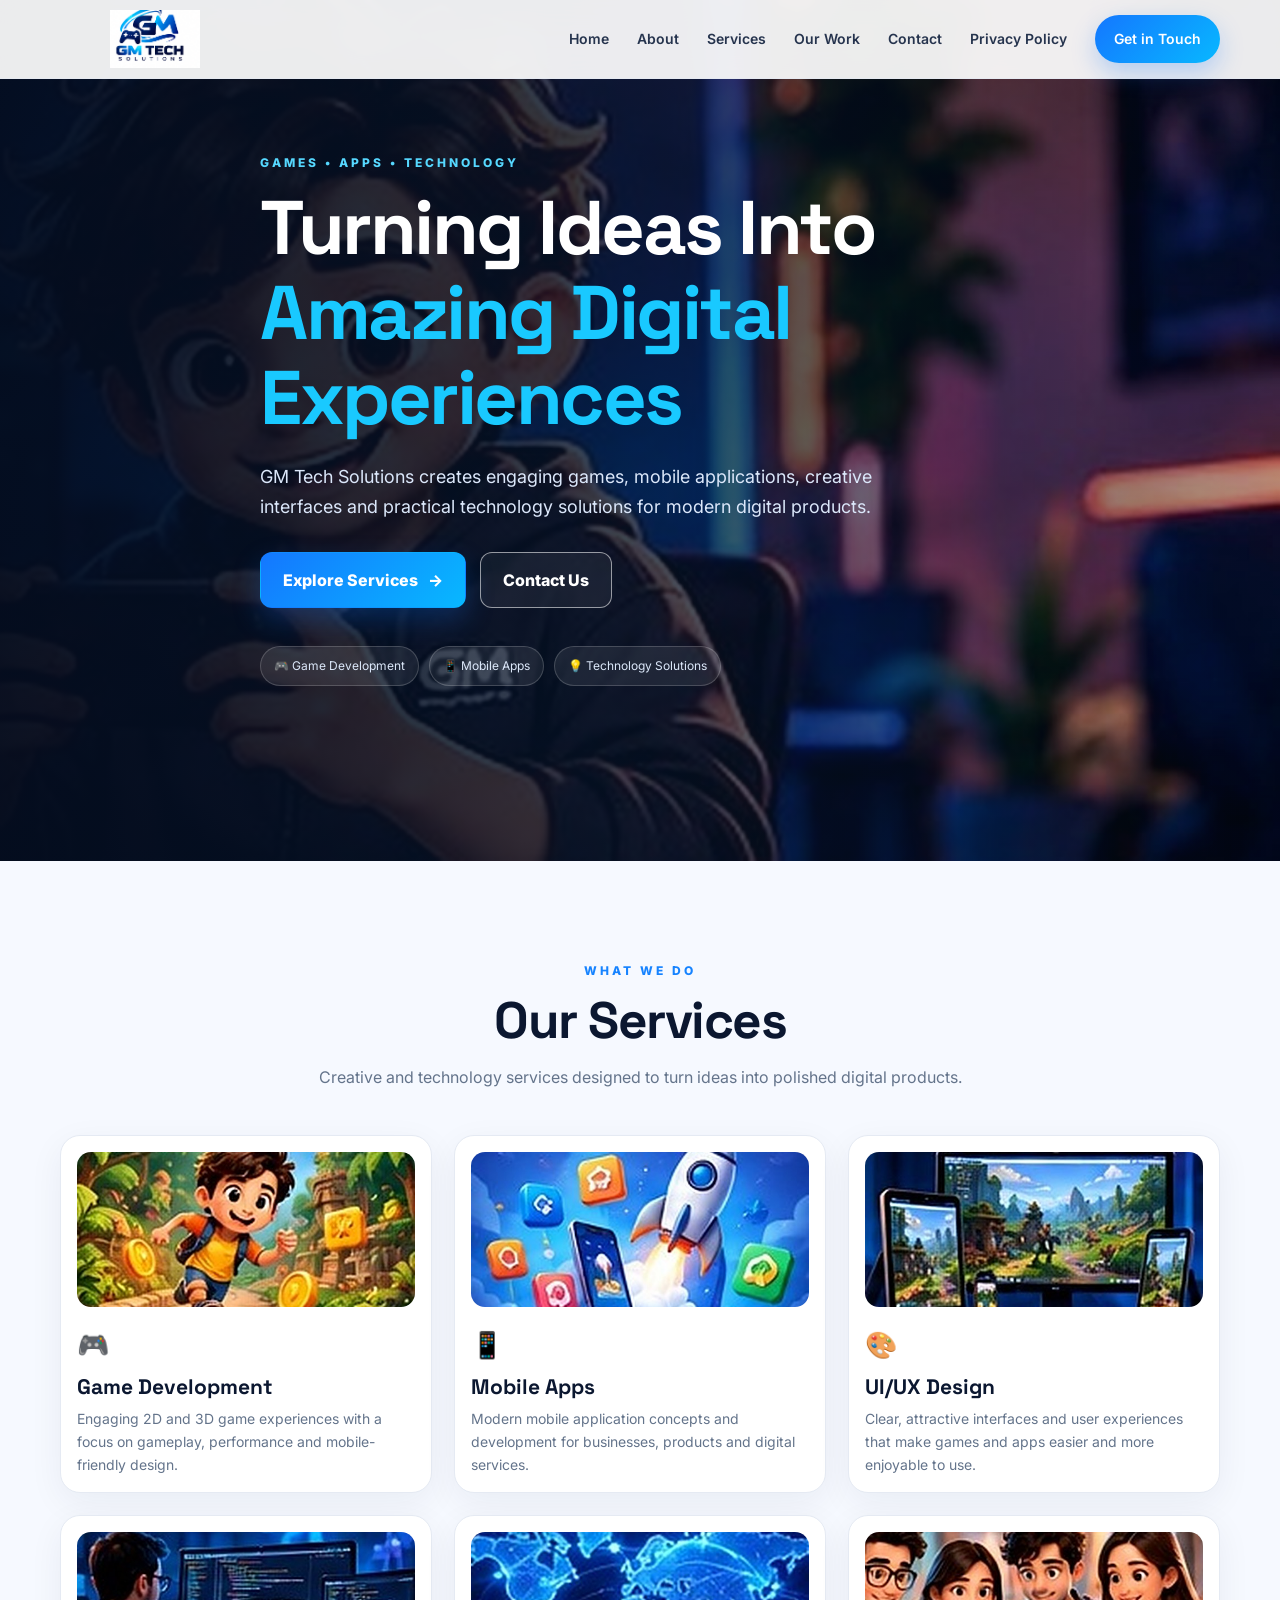
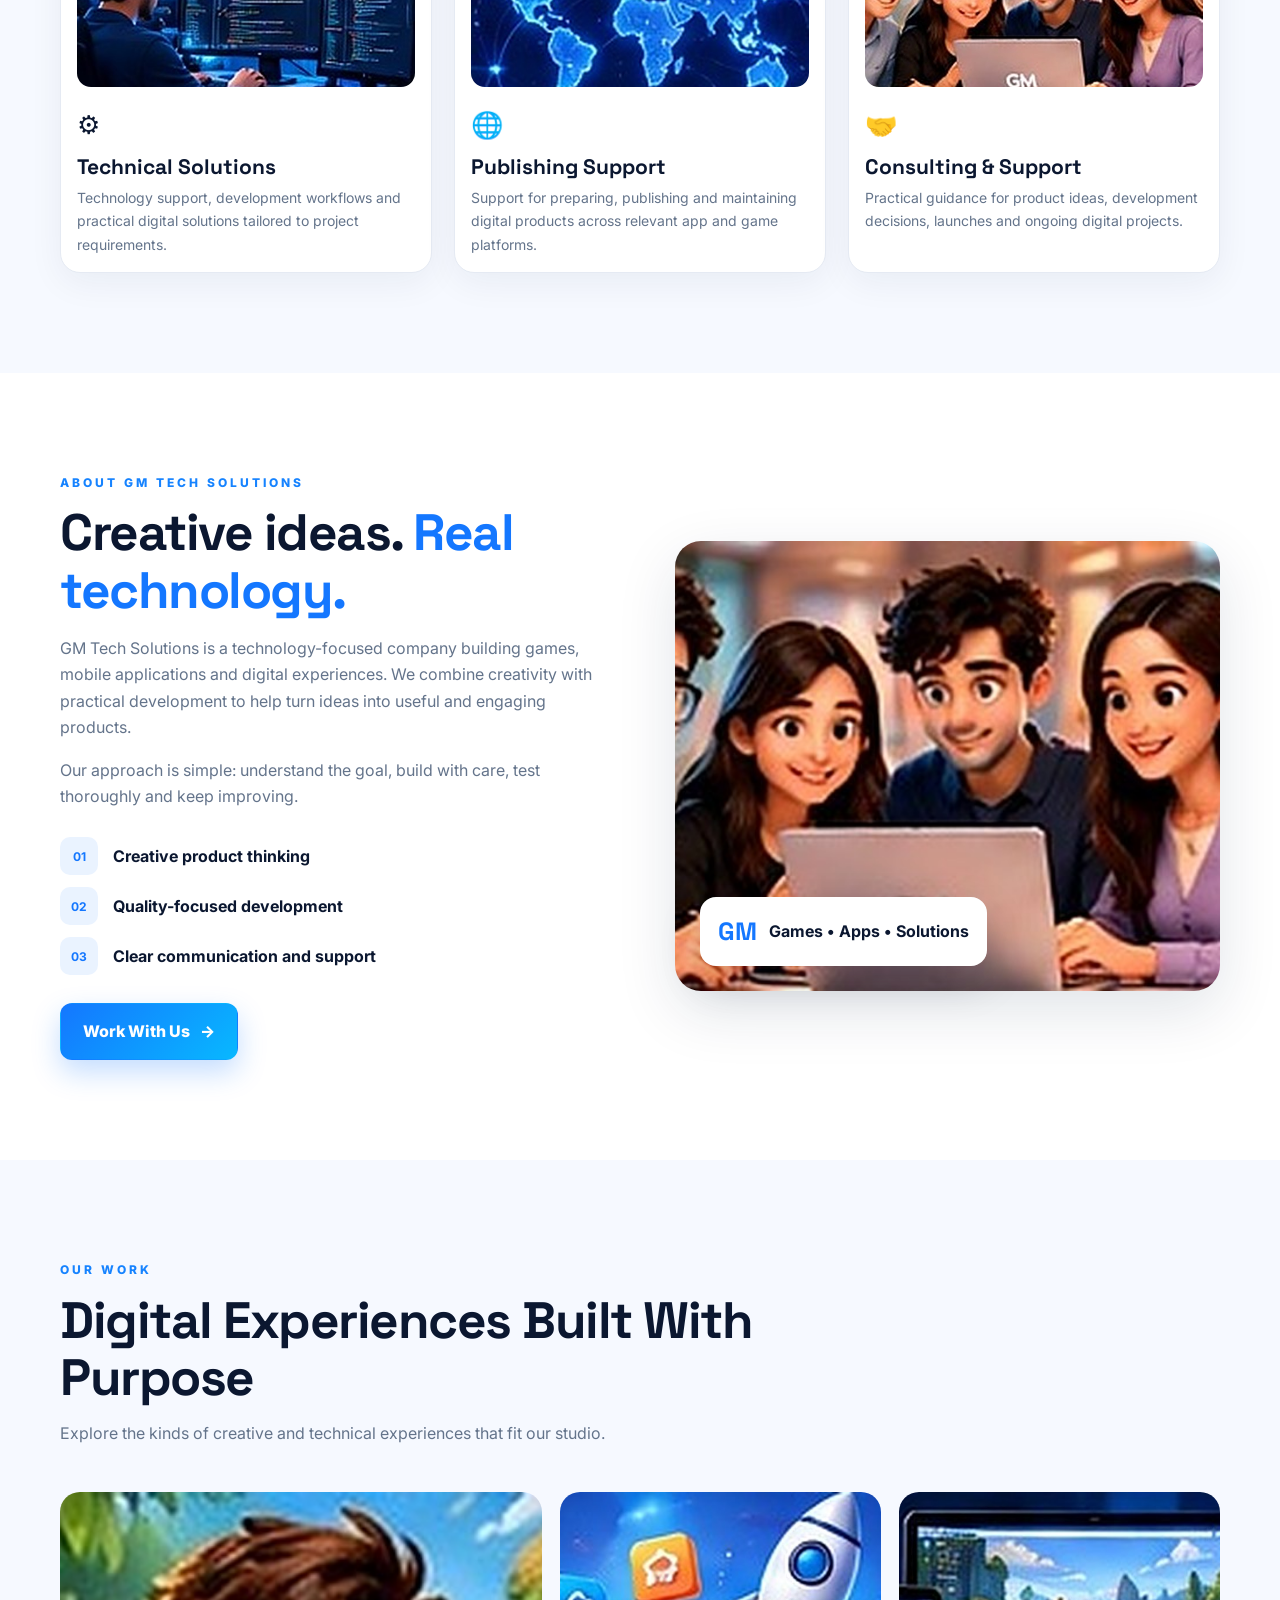
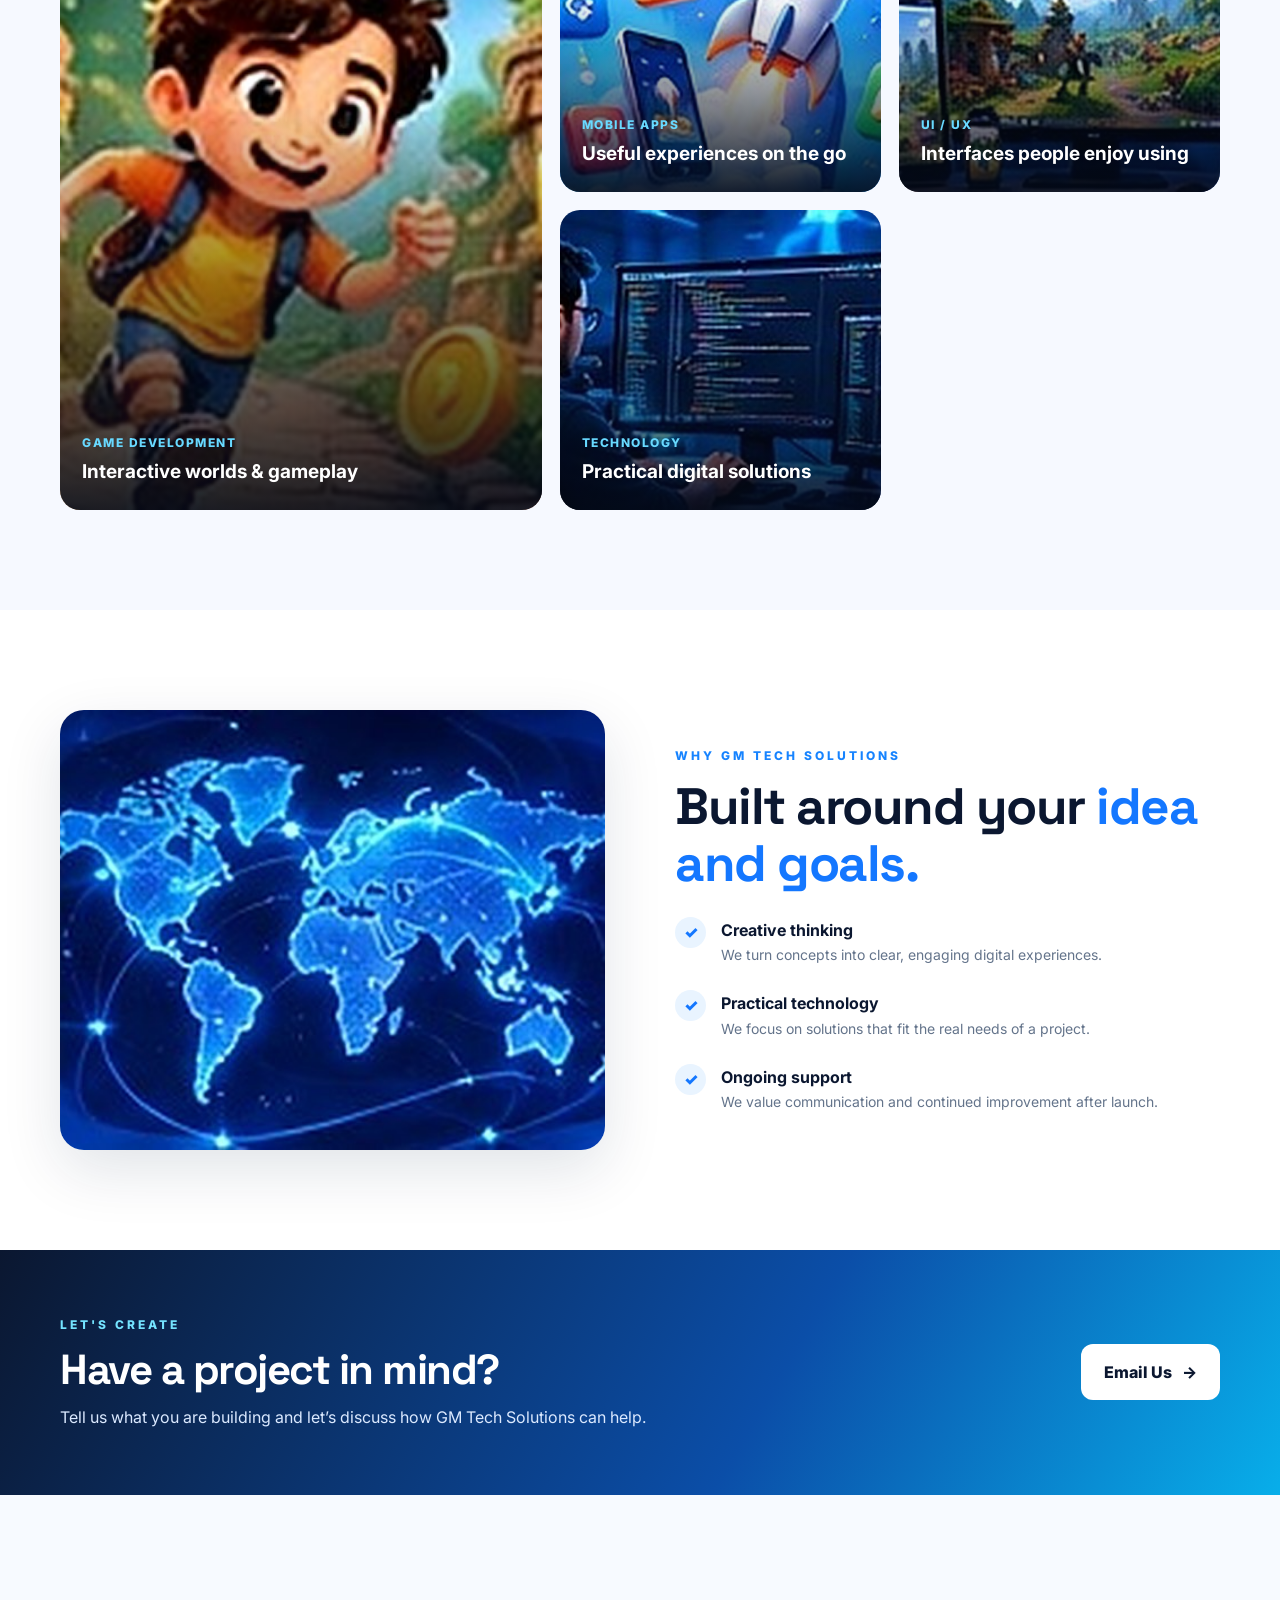
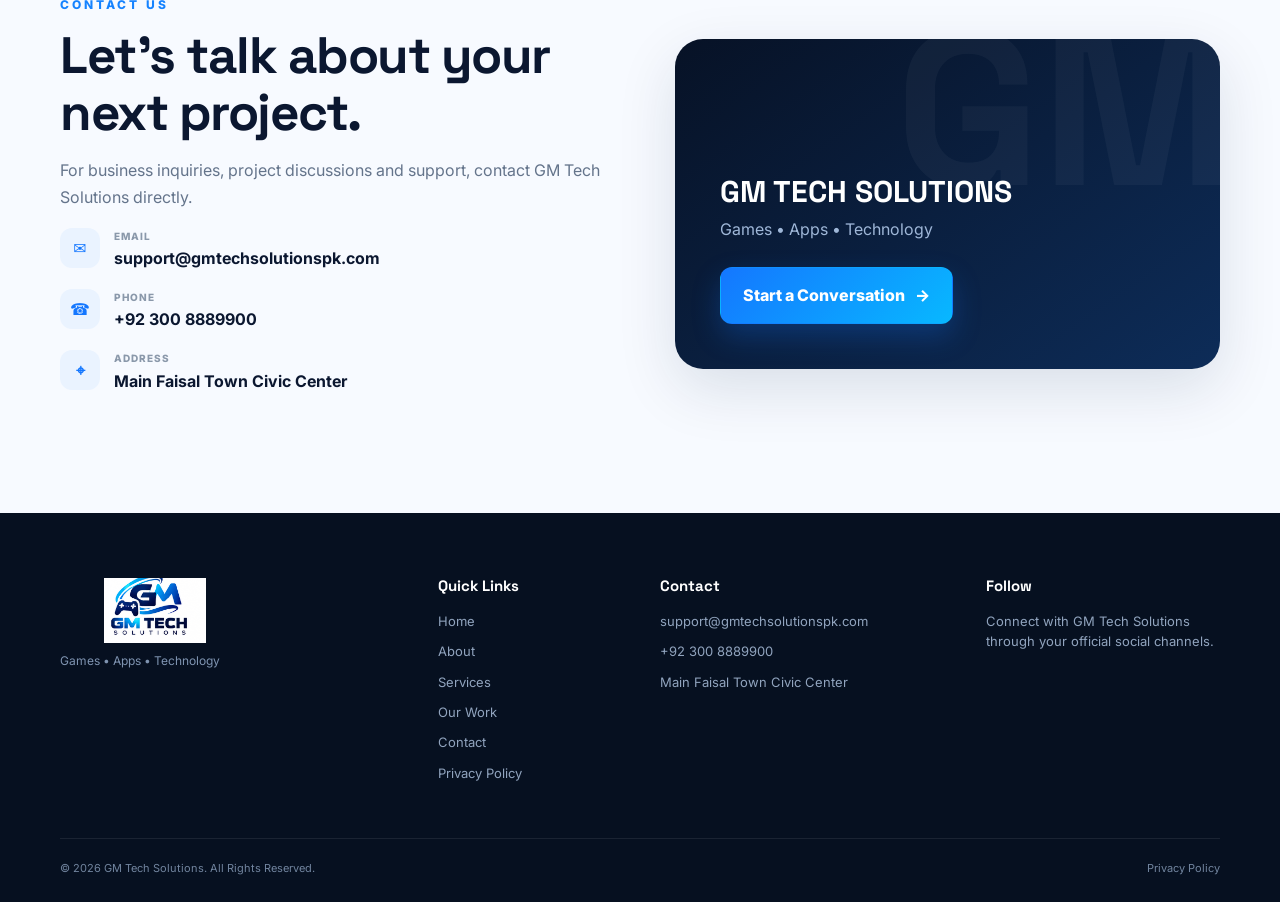
<file: index.html>
<!DOCTYPE html><html lang="en"><head><meta charset="UTF-8"><meta name="viewport" content="width=device-width,initial-scale=1.0"><meta name="description" content="GM Tech Solutions — game development, mobile applications, UI/UX design and technology solutions."><meta name="theme-color" content="#081326"><title>GM Tech Solutions | Games, Apps & Technology</title><link rel="icon" href="images/favicon.png"><link rel="preconnect" href="https://fonts.googleapis.com"><link rel="preconnect" href="https://fonts.gstatic.com" crossorigin><link href="https://fonts.googleapis.com/css2?family=Inter:wght@400;500;600;700;800&family=Space+Grotesk:wght@500;600;700&display=swap" rel="stylesheet"><link rel="stylesheet" href="style.css"></head><body><header class="site-header"><div class="container nav-wrap"><a class="brand" href="#home"><img src="images/logo.png" alt="GM Tech Solutions"></a><button class="menu-toggle" id="menuToggle" aria-label="Open navigation" aria-expanded="false"><span></span><span></span><span></span></button><nav class="nav" id="mainNav"><a href="#home">Home</a><a href="#about">About</a><a href="#services">Services</a><a href="#work">Our Work</a><a href="#contact">Contact</a><a href="privacy-policy.html">Privacy Policy</a><a class="nav-cta" href="mailto:support@gmtechsolutionspk.com">Get in Touch</a></nav></div></header><main><section class="hero" id="home"><div class="hero-art"></div><div class="hero-overlay"></div><div class="container hero-content"><p class="eyebrow">GAMES • APPS • TECHNOLOGY</p><h1>Turning Ideas Into <span>Amazing Digital Experiences</span></h1><p class="hero-copy">GM Tech Solutions creates engaging games, mobile applications, creative interfaces and practical technology solutions for modern digital products.</p><div class="hero-actions"><a class="btn btn-primary" href="#services">Explore Services <span>→</span></a><a class="btn btn-outline" href="#contact">Contact Us</a></div><div class="hero-pills"><span>🎮 Game Development</span><span>📱 Mobile Apps</span><span>💡 Technology Solutions</span></div></div></section><section class="services" id="services"><div class="container"><div class="section-heading center"><p class="eyebrow">WHAT WE DO</p><h2>Our Services</h2><p>Creative and technology services designed to turn ideas into polished digital products.</p></div><div class="service-grid"><article class="service-card reveal"><div class="service-image"><img src="images/game-development.jpg" alt="Game Development" loading="lazy"></div><div class="service-icon">🎮</div><h3>Game Development</h3><p>Engaging 2D and 3D game experiences with a focus on gameplay, performance and mobile-friendly design.</p></article><article class="service-card reveal"><div class="service-image"><img src="images/mobile-apps.jpg" alt="Mobile Apps" loading="lazy"></div><div class="service-icon">📱</div><h3>Mobile Apps</h3><p>Modern mobile application concepts and development for businesses, products and digital services.</p></article><article class="service-card reveal"><div class="service-image"><img src="images/ui-ux-design.jpg" alt="UI/UX Design" loading="lazy"></div><div class="service-icon">🎨</div><h3>UI/UX Design</h3><p>Clear, attractive interfaces and user experiences that make games and apps easier and more enjoyable to use.</p></article><article class="service-card reveal"><div class="service-image"><img src="images/technical-solutions.jpg" alt="Technical Solutions" loading="lazy"></div><div class="service-icon">⚙️</div><h3>Technical Solutions</h3><p>Technology support, development workflows and practical digital solutions tailored to project requirements.</p></article><article class="service-card reveal"><div class="service-image"><img src="images/global-reach.jpg" alt="Publishing Support" loading="lazy"></div><div class="service-icon">🌐</div><h3>Publishing Support</h3><p>Support for preparing, publishing and maintaining digital products across relevant app and game platforms.</p></article><article class="service-card reveal"><div class="service-image"><img src="images/team-work.jpg" alt="Consulting & Support" loading="lazy"></div><div class="service-icon">🤝</div><h3>Consulting & Support</h3><p>Practical guidance for product ideas, development decisions, launches and ongoing digital projects.</p></article></div></div></section><section class="about" id="about"><div class="container about-grid"><div class="about-copy reveal"><p class="eyebrow">ABOUT GM TECH SOLUTIONS</p><h2>Creative ideas. <span>Real technology.</span></h2><p>GM Tech Solutions is a technology-focused company building games, mobile applications and digital experiences. We combine creativity with practical development to help turn ideas into useful and engaging products.</p><p>Our approach is simple: understand the goal, build with care, test thoroughly and keep improving.</p><div class="about-list"><div><strong>01</strong><span>Creative product thinking</span></div><div><strong>02</strong><span>Quality-focused development</span></div><div><strong>03</strong><span>Clear communication and support</span></div></div><a class="btn btn-primary" href="#contact">Work With Us <span>→</span></a></div><div class="about-visual reveal"><img src="images/team-work.jpg" alt="GM Tech Solutions team" loading="lazy"><div class="floating-card"><span class="floating-number">GM</span><span>Games • Apps • Solutions</span></div></div></div></section><section class="work" id="work"><div class="container"><div class="section-heading"><p class="eyebrow">OUR WORK</p><h2>Digital Experiences Built With Purpose</h2><p>Explore the kinds of creative and technical experiences that fit our studio.</p></div><div class="work-grid"><figure class="work-card large reveal"><img src="images/game-development.jpg" alt="Game development" loading="lazy"><figcaption><span>Game Development</span><strong>Interactive worlds & gameplay</strong></figcaption></figure><figure class="work-card reveal"><img src="images/mobile-apps.jpg" alt="Mobile apps" loading="lazy"><figcaption><span>Mobile Apps</span><strong>Useful experiences on the go</strong></figcaption></figure><figure class="work-card reveal"><img src="images/ui-ux-design.jpg" alt="UI UX" loading="lazy"><figcaption><span>UI / UX</span><strong>Interfaces people enjoy using</strong></figcaption></figure><figure class="work-card reveal"><img src="images/technical-solutions.jpg" alt="Technology" loading="lazy"><figcaption><span>Technology</span><strong>Practical digital solutions</strong></figcaption></figure></div></div></section><section class="why"><div class="container why-grid"><div class="why-image reveal"><img src="images/global-reach.jpg" alt="Global technology network" loading="lazy"></div><div class="why-copy reveal"><p class="eyebrow">WHY GM TECH SOLUTIONS</p><h2>Built around your <span>idea and goals.</span></h2><div class="why-item"><div>✓</div><p><strong>Creative thinking</strong><br>We turn concepts into clear, engaging digital experiences.</p></div><div class="why-item"><div>✓</div><p><strong>Practical technology</strong><br>We focus on solutions that fit the real needs of a project.</p></div><div class="why-item"><div>✓</div><p><strong>Ongoing support</strong><br>We value communication and continued improvement after launch.</p></div></div></div></section><section class="cta" id="contact"><div class="container cta-inner"><div><p class="eyebrow">LET'S CREATE</p><h2>Have a project in mind?</h2><p>Tell us what you are building and let’s discuss how GM Tech Solutions can help.</p></div><a class="btn btn-light" href="mailto:support@gmtechsolutionspk.com?subject=Project%20Inquiry%20-%20GM%20Tech%20Solutions">Email Us <span>→</span></a></div></section><section class="contact"><div class="container contact-grid"><div class="contact-info reveal"><p class="eyebrow">CONTACT US</p><h2>Let's talk about your next project.</h2><p>For business inquiries, project discussions and support, contact GM Tech Solutions directly.</p><div class="contact-item"><span>✉</span><div><small>Email</small><a href="mailto:support@gmtechsolutionspk.com">support@gmtechsolutionspk.com</a></div></div><div class="contact-item"><span>☎</span><div><small>Phone</small><a href="tel:+923008889900">+92 300 8889900</a></div></div><div class="contact-item"><span>⌖</span><div><small>Address</small><p>Main Faisal Town Civic Center</p></div></div></div><div class="contact-card reveal"><h3>GM TECH SOLUTIONS</h3><p>Games • Apps • Technology</p><a class="btn btn-primary" href="mailto:support@gmtechsolutionspk.com">Start a Conversation <span>→</span></a></div></div></section></main><footer class="footer"><div class="container footer-grid"><div class="footer-brand"><img src="images/logo.png" alt="GM Tech Solutions"><p>Games • Apps • Technology</p></div><div><h4>Quick Links</h4><a href="#home">Home</a><a href="#about">About</a><a href="#services">Services</a><a href="#work">Our Work</a><a href="#contact">Contact</a><a href="privacy-policy.html">Privacy Policy</a></div><div><h4>Contact</h4><a href="mailto:support@gmtechsolutionspk.com">support@gmtechsolutionspk.com</a><a href="tel:+923008889900">+92 300 8889900</a><span>Main Faisal Town Civic Center</span></div><div><h4>Follow</h4><p class="footer-note">Connect with GM Tech Solutions through your official social channels.</p></div></div><div class="container footer-bottom"><span>© <span id="year"></span> GM Tech Solutions. All Rights Reserved.</span><span><a href="privacy-policy.html">Privacy Policy</a></span></div></footer><button class="back-top" id="backTop" aria-label="Back to top">↑</button><script src="script.js"></script></body></html>
</file>
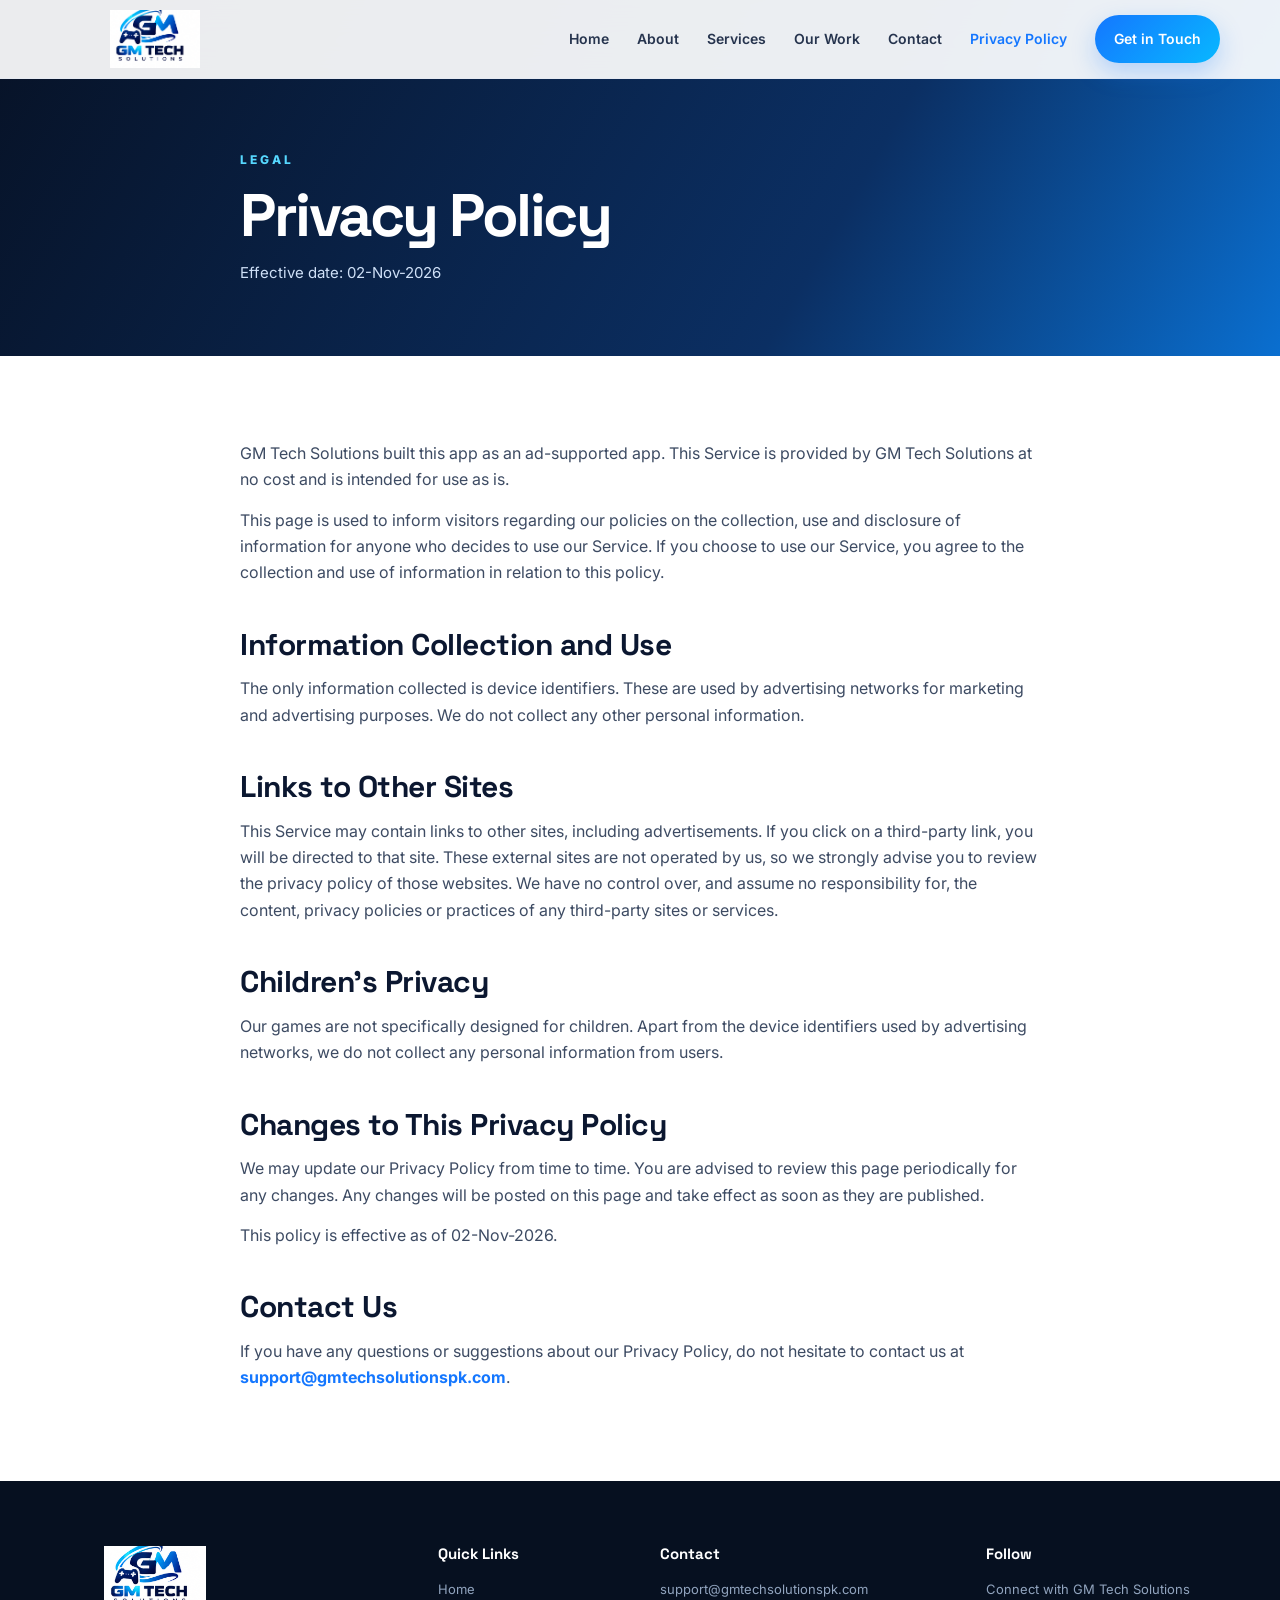
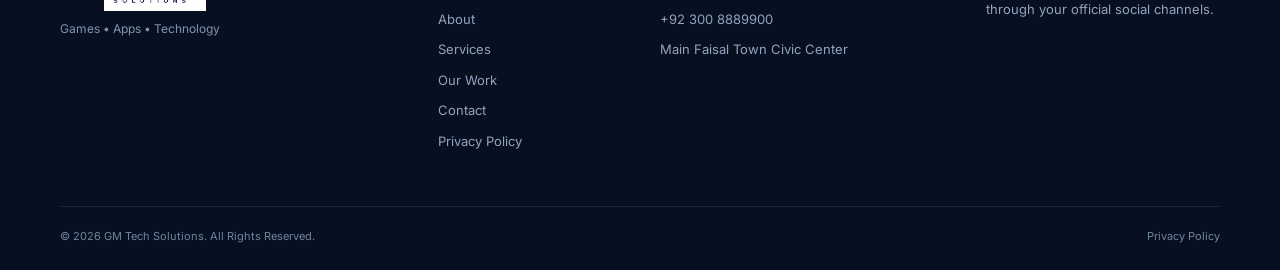
<file: privacy-policy.html>
<!DOCTYPE html>
<html lang="en">
<head>
<meta charset="UTF-8">
<meta name="viewport" content="width=device-width,initial-scale=1.0">
<meta name="description" content="Privacy Policy for games and apps published by GM Tech Solutions ">
<meta name="theme-color" content="#081326">
<title>Privacy Policy | GM Tech Solutions</title>
<link rel="icon" href="images/favicon.png">
<link rel="preconnect" href="https://fonts.googleapis.com">
<link rel="preconnect" href="https://fonts.gstatic.com" crossorigin>
<link href="https://fonts.googleapis.com/css2?family=Inter:wght@400;500;600;700;800&family=Space+Grotesk:wght@500;600;700&display=swap" rel="stylesheet">
<link rel="stylesheet" href="style.css">
</head>
<body>
<header class="site-header">
  <div class="container nav-wrap">
    <a class="brand" href="index.html#home"><img src="images/logo.png" alt="GM Tech Solutions"></a>
    <button class="menu-toggle" id="menuToggle" aria-label="Open navigation" aria-expanded="false"><span></span><span></span><span></span></button>
    <nav class="nav" id="mainNav">
      <a href="index.html#home">Home</a>
      <a href="index.html#about">About</a>
      <a href="index.html#services">Services</a>
      <a href="index.html#work">Our Work</a>
      <a href="index.html#contact">Contact</a>
      <a href="privacy-policy.html" class="active" aria-current="page">Privacy Policy</a>
      <a class="nav-cta" href="mailto:support@gmtechsolutionspk.com">Get in Touch</a>
    </nav>
  </div>
</header>

<main>
  <section class="policy-hero">
    <div class="container">
      <p class="eyebrow">LEGAL</p>
      <h1>Privacy Policy</h1>
      <p class="policy-meta">Effective date: 02-Nov-2026</p>
    </div>
  </section>

  <section class="policy">
    <div class="container policy-body">
      <p>GM Tech Solutions built this app as an ad-supported app. This Service is provided by GM Tech Solutions at no cost and is intended for use as is.</p>
      <p>This page is used to inform visitors regarding our policies on the collection, use and disclosure of information for anyone who decides to use our Service. If you choose to use our Service, you agree to the collection and use of information in relation to this policy.</p>

      <h2>Information Collection and Use</h2>
      <p>The only information collected is device identifiers. These are used by advertising networks for marketing and advertising purposes. We do not collect any other personal information.</p>

      <h2>Links to Other Sites</h2>
      <p>This Service may contain links to other sites, including advertisements. If you click on a third-party link, you will be directed to that site. These external sites are not operated by us, so we strongly advise you to review the privacy policy of those websites. We have no control over, and assume no responsibility for, the content, privacy policies or practices of any third-party sites or services.</p>

      <h2>Children’s Privacy</h2>
      <p>Our games are not specifically designed for children. Apart from the device identifiers used by advertising networks, we do not collect any personal information from users.</p>

      <h2>Changes to This Privacy Policy</h2>
      <p>We may update our Privacy Policy from time to time. You are advised to review this page periodically for any changes. Any changes will be posted on this page and take effect as soon as they are published.</p>
      <p>This policy is effective as of 02-Nov-2026.</p>

      <h2>Contact Us</h2>
      <p>If you have any questions or suggestions about our Privacy Policy, do not hesitate to contact us at <a href="mailto:support@gmtechsolutionspk.com">support@gmtechsolutionspk.com</a>.</p>
    </div>
  </section>
</main>

<footer class="footer">
  <div class="container footer-grid">
    <div class="footer-brand"><img src="images/logo.png" alt="GM Tech Solutions"><p>Games • Apps • Technology</p></div>
    <div><h4>Quick Links</h4><a href="index.html#home">Home</a><a href="index.html#about">About</a><a href="index.html#services">Services</a><a href="index.html#work">Our Work</a><a href="index.html#contact">Contact</a><a href="privacy-policy.html">Privacy Policy</a></div>
    <div><h4>Contact</h4><a href="mailto:support@gmtechsolutionspk.com">support@gmtechsolutionspk.com</a><a href="tel:+923008889900">+92 300 8889900</a><span>Main Faisal Town Civic Center</span></div>
    <div><h4>Follow</h4><p class="footer-note">Connect with GM Tech Solutions through your official social channels.</p></div>
  </div>
  <div class="container footer-bottom"><span>© <span id="year"></span> GM Tech Solutions. All Rights Reserved.</span><span><a href="privacy-policy.html">Privacy Policy</a></span></div>
</footer>
<button class="back-top" id="backTop" aria-label="Back to top">↑</button>
<script src="script.js"></script>
</body>
</html>
</file>
<file: style.css>
:root{--navy:#081326;--blue:#1477ff;--cyan:#12cfff;--ink:#0b1730;--muted:#64748b;--light:#f6f9ff;--white:#fff;--border:#e5eaf3;--shadow:0 20px 60px rgba(10,31,67,.12)}*{box-sizing:border-box;margin:0;padding:0}html{scroll-behavior:smooth}body{font-family:Inter,system-ui,sans-serif;color:var(--ink);background:#fff;line-height:1.65}img{max-width:100%;display:block}a{text-decoration:none;color:inherit}.container{width:min(1160px,92%);margin:auto}.site-header{position:fixed;top:0;left:0;width:100%;z-index:50;background:rgba(255,255,255,.92);backdrop-filter:blur(16px);border-bottom:1px solid rgba(229,234,243,.75)}.nav-wrap{height:78px;display:flex;align-items:center;justify-content:space-between;gap:30px}.brand img{width:190px;height:58px;object-fit:contain;mix-blend-mode:multiply}.nav{display:flex;align-items:center;gap:28px;font-size:14px;font-weight:600}.nav a{color:#26344e;transition:.25s}.nav a:hover{color:var(--blue)}.nav-cta{background:linear-gradient(135deg,var(--blue),#08b8ff);color:#fff!important;padding:12px 19px;border-radius:999px;box-shadow:0 10px 25px rgba(20,119,255,.25)}.menu-toggle{display:none;border:0;background:none;cursor:pointer}.menu-toggle span{display:block;width:26px;height:2px;background:var(--ink);margin:5px}.hero{min-height:720px;position:relative;display:flex;align-items:center;overflow:hidden;background:#071226;color:#fff;padding-top:78px}.hero-art{position:absolute;inset:0;background:url("images/hero.jpg") center right/cover no-repeat;opacity:.9}.hero-overlay{position:absolute;inset:0;background:linear-gradient(90deg,rgba(4,13,31,.97),rgba(5,19,40,.78) 46%,rgba(5,19,40,.2))}.hero-content{position:relative;z-index:2;max-width:760px;padding:75px 0}.eyebrow{font-size:12px;letter-spacing:3px;font-weight:800;color:#1683ff;margin-bottom:12px;text-transform:uppercase}.hero .eyebrow{color:#56d8ff}h1,h2,h3,h4{font-family:"Space Grotesk",Inter,sans-serif;line-height:1.12}h1{font-size:clamp(42px,6vw,76px);letter-spacing:-2.5px}h1 span{display:block;color:#19c9ff}.hero-copy{max-width:640px;color:#dbe7fa;font-size:18px;margin:22px 0 30px}.hero-actions{display:flex;gap:14px;flex-wrap:wrap}.btn{display:inline-flex;align-items:center;gap:10px;padding:14px 22px;border-radius:12px;font-weight:800;transition:.25s;border:1px solid transparent}.btn:hover{transform:translateY(-2px)}.btn-primary{color:#fff;background:linear-gradient(135deg,var(--blue),#08b8ff);box-shadow:0 12px 28px rgba(20,119,255,.25)}.btn-outline{color:#fff;border-color:rgba(255,255,255,.55);background:rgba(255,255,255,.06)}.hero-pills{display:flex;gap:10px;flex-wrap:wrap;margin-top:38px}.hero-pills span{padding:9px 13px;border:1px solid rgba(255,255,255,.18);background:rgba(255,255,255,.08);border-radius:999px;font-size:12px;color:#dce8fa}section{padding:100px 0}.section-heading{max-width:700px;margin-bottom:45px}.section-heading.center{text-align:center;margin-left:auto;margin-right:auto}.section-heading h2,h2{font-size:clamp(34px,4vw,52px);letter-spacing:-1.5px}.section-heading p:not(.eyebrow){color:var(--muted);margin-top:14px}.services{background:var(--light)}.service-grid{display:grid;grid-template-columns:repeat(3,1fr);gap:22px}.service-card{background:#fff;border:1px solid var(--border);border-radius:20px;padding:16px;box-shadow:0 10px 35px rgba(15,38,75,.06);transition:.3s;overflow:hidden}.service-card:hover{transform:translateY(-7px);box-shadow:var(--shadow)}.service-image{height:155px;border-radius:14px;overflow:hidden}.service-image img{width:100%;height:100%;object-fit:cover}.service-icon{font-size:26px;margin:17px 0 8px}.service-card h3{font-size:21px}.service-card p{color:var(--muted);font-size:14px;margin-top:8px}.about-grid,.why-grid,.contact-grid{display:grid;grid-template-columns:1fr 1fr;gap:70px;align-items:center}.about-copy h2 span,.why-copy h2 span{color:var(--blue)}.about-copy>p:not(.eyebrow),.contact-info>p:not(.eyebrow){color:var(--muted);margin-top:16px}.about-list{display:grid;gap:12px;margin:28px 0}.about-list div{display:flex;align-items:center;gap:15px;font-weight:700}.about-list strong{width:38px;height:38px;display:grid;place-items:center;border-radius:10px;background:#eaf3ff;color:var(--blue);font-size:12px}.about-visual{position:relative}.about-visual img{width:100%;height:450px;object-fit:cover;border-radius:26px;box-shadow:var(--shadow)}.floating-card{position:absolute;bottom:25px;left:25px;background:#fff;border-radius:16px;padding:14px 18px;box-shadow:0 15px 40px rgba(7,21,44,.18);display:flex;align-items:center;gap:12px;font-weight:700}.floating-number{font-family:"Space Grotesk";font-size:25px;color:var(--blue)}.work{background:var(--light)}.work-grid{display:grid;grid-template-columns:1.35fr .9fr .9fr;gap:18px}.work-card{height:300px;position:relative;overflow:hidden;border-radius:20px;background:#0b1730}.work-card.large{grid-row:span 2;height:618px}.work-card img{width:100%;height:100%;object-fit:cover;transition:.5s}.work-card:after{content:"";position:absolute;inset:35% 0 0;background:linear-gradient(transparent,rgba(3,10,24,.9))}.work-card:hover img{transform:scale(1.06)}.work-card figcaption{position:absolute;z-index:2;bottom:22px;left:22px;color:#fff;right:20px}.work-card figcaption span{display:block;color:#68d9ff;font-size:12px;font-weight:800;text-transform:uppercase;letter-spacing:1.5px}.work-card figcaption strong{display:block;font-size:19px;margin-top:4px}.why-image img{width:100%;height:440px;object-fit:cover;border-radius:24px;box-shadow:var(--shadow)}.why-item{display:flex;gap:15px;margin-top:24px}.why-item>div{width:31px;height:31px;border-radius:50%;display:grid;place-items:center;background:#e9f4ff;color:var(--blue);font-weight:900}.why-item p{color:var(--muted);font-size:14px}.why-item strong{color:var(--ink);font-size:16px}.cta{padding:65px 0;background:linear-gradient(120deg,#0b1730,#0b4ea8 60%,#08aeea);color:#fff}.cta-inner{display:flex;justify-content:space-between;align-items:center;gap:30px}.cta .eyebrow{color:#74e4ff}.cta h2{font-size:42px}.cta p:not(.eyebrow){color:#dbe9ff;margin-top:10px}.btn-light{background:#fff;color:#0b1730}.contact{background:#f7faff}.contact-item{display:flex;gap:14px;align-items:flex-start;margin:18px 0}.contact-item>span{width:40px;height:40px;border-radius:12px;background:#eaf3ff;color:var(--blue);display:grid;place-items:center;font-weight:900}.contact-item small{display:block;color:#8a98aa;text-transform:uppercase;font-size:10px;letter-spacing:1px;font-weight:800}.contact-item a,.contact-item p{font-weight:700;margin-top:2px}.contact-card{min-height:330px;border-radius:28px;padding:45px;background:linear-gradient(145deg,#071226,#0d2c58);color:#fff;position:relative;overflow:hidden;display:flex;flex-direction:column;justify-content:flex-end;box-shadow:var(--shadow)}.contact-card:before{content:"GM";position:absolute;right:-15px;top:-40px;font:800 220px/1 "Space Grotesk";color:rgba(255,255,255,.04)}.contact-card h3{font-size:30px;position:relative}.contact-card p{color:#9fb7d8;margin:8px 0 25px;position:relative}.contact-card .btn{width:max-content;position:relative}.footer{background:#061020;color:#c6d2e5;padding:65px 0 25px}.footer-grid{display:grid;grid-template-columns:1.3fr .7fr 1.1fr .9fr;gap:40px}.footer-brand img{width:190px;height:65px;object-fit:contain}.footer-brand p{font-size:12px;color:#7f94b1;margin-top:8px}.footer h4{color:#fff;font-size:15px;margin-bottom:16px}.footer-grid>div:not(.footer-brand) a,.footer-grid>div:not(.footer-brand) span{display:block;font-size:13px;color:#91a4be;margin:9px 0}.footer-grid a:hover{color:#4ddcff}.footer-note{font-size:13px;color:#91a4be;line-height:1.6}.footer-bottom{border-top:1px solid rgba(255,255,255,.08);margin-top:45px;padding-top:20px;display:flex;justify-content:space-between;gap:15px;font-size:11px;color:#71849e}.back-top{position:fixed;right:22px;bottom:22px;width:45px;height:45px;border:0;border-radius:50%;background:var(--blue);color:#fff;font-size:20px;cursor:pointer;box-shadow:0 10px 25px rgba(20,119,255,.3);opacity:0;pointer-events:none;transition:.25s;z-index:40}.back-top.show{opacity:1;pointer-events:auto}.reveal{opacity:0;transform:translateY(24px);transition:opacity .7s ease,transform .7s ease}.reveal.visible{opacity:1;transform:none}@media(max-width:900px){.menu-toggle{display:block}.nav{position:absolute;top:78px;left:0;right:0;background:#fff;padding:18px 4%;display:none;flex-direction:column;align-items:stretch;box-shadow:0 20px 30px rgba(8,19,38,.12)}.nav.open{display:flex}.nav-cta{text-align:center}.service-grid{grid-template-columns:repeat(2,1fr)}.about-grid,.why-grid,.contact-grid{grid-template-columns:1fr;gap:40px}.work-grid{grid-template-columns:1fr 1fr}.work-card.large{grid-row:auto;height:360px;grid-column:1/-1}.hero{min-height:680px}.hero-overlay{background:linear-gradient(90deg,rgba(4,13,31,.97),rgba(5,19,40,.72))}.cta-inner{flex-direction:column;align-items:flex-start}.footer-grid{grid-template-columns:1fr 1fr}}@media(max-width:600px){.nav-wrap{height:70px}.brand img{width:165px}.hero{padding-top:70px;min-height:720px}.hero-content{padding:55px 0}.hero-copy{font-size:15px}.hero-pills{display:none}section{padding:75px 0}.service-grid,.work-grid{grid-template-columns:1fr}.work-card.large{grid-column:auto;height:300px}.about-visual img,.why-image img{height:320px}.cta h2{font-size:34px}.footer-grid{grid-template-columns:1fr}.footer-bottom{flex-direction:column}.contact-card{min-height:290px;padding:32px}}.nav a.active{color:var(--blue)}.footer-bottom a:hover{color:#4ddcff}.policy-hero{background:linear-gradient(120deg,#071226,#0b2f63 65%,#0a6fd0);color:#fff;padding:150px 0 70px}.policy-hero .container{max-width:800px}.policy-hero .eyebrow{color:#56d8ff}.policy-hero h1{font-size:clamp(38px,5vw,60px)}.policy-meta{color:#cfe0f7;margin-top:12px;font-size:15px}.policy{padding:70px 0 90px}.policy-body{max-width:800px}.policy-body h2{font-size:clamp(24px,3vw,30px);letter-spacing:-.5px;margin:42px 0 12px}.policy-body p{color:#3d4b63;font-size:16px;margin-top:14px}.policy-body a{color:var(--blue);font-weight:700}@media(max-width:600px){.policy-hero{padding:120px 0 50px}.policy{padding:50px 0 70px}}
</file>
